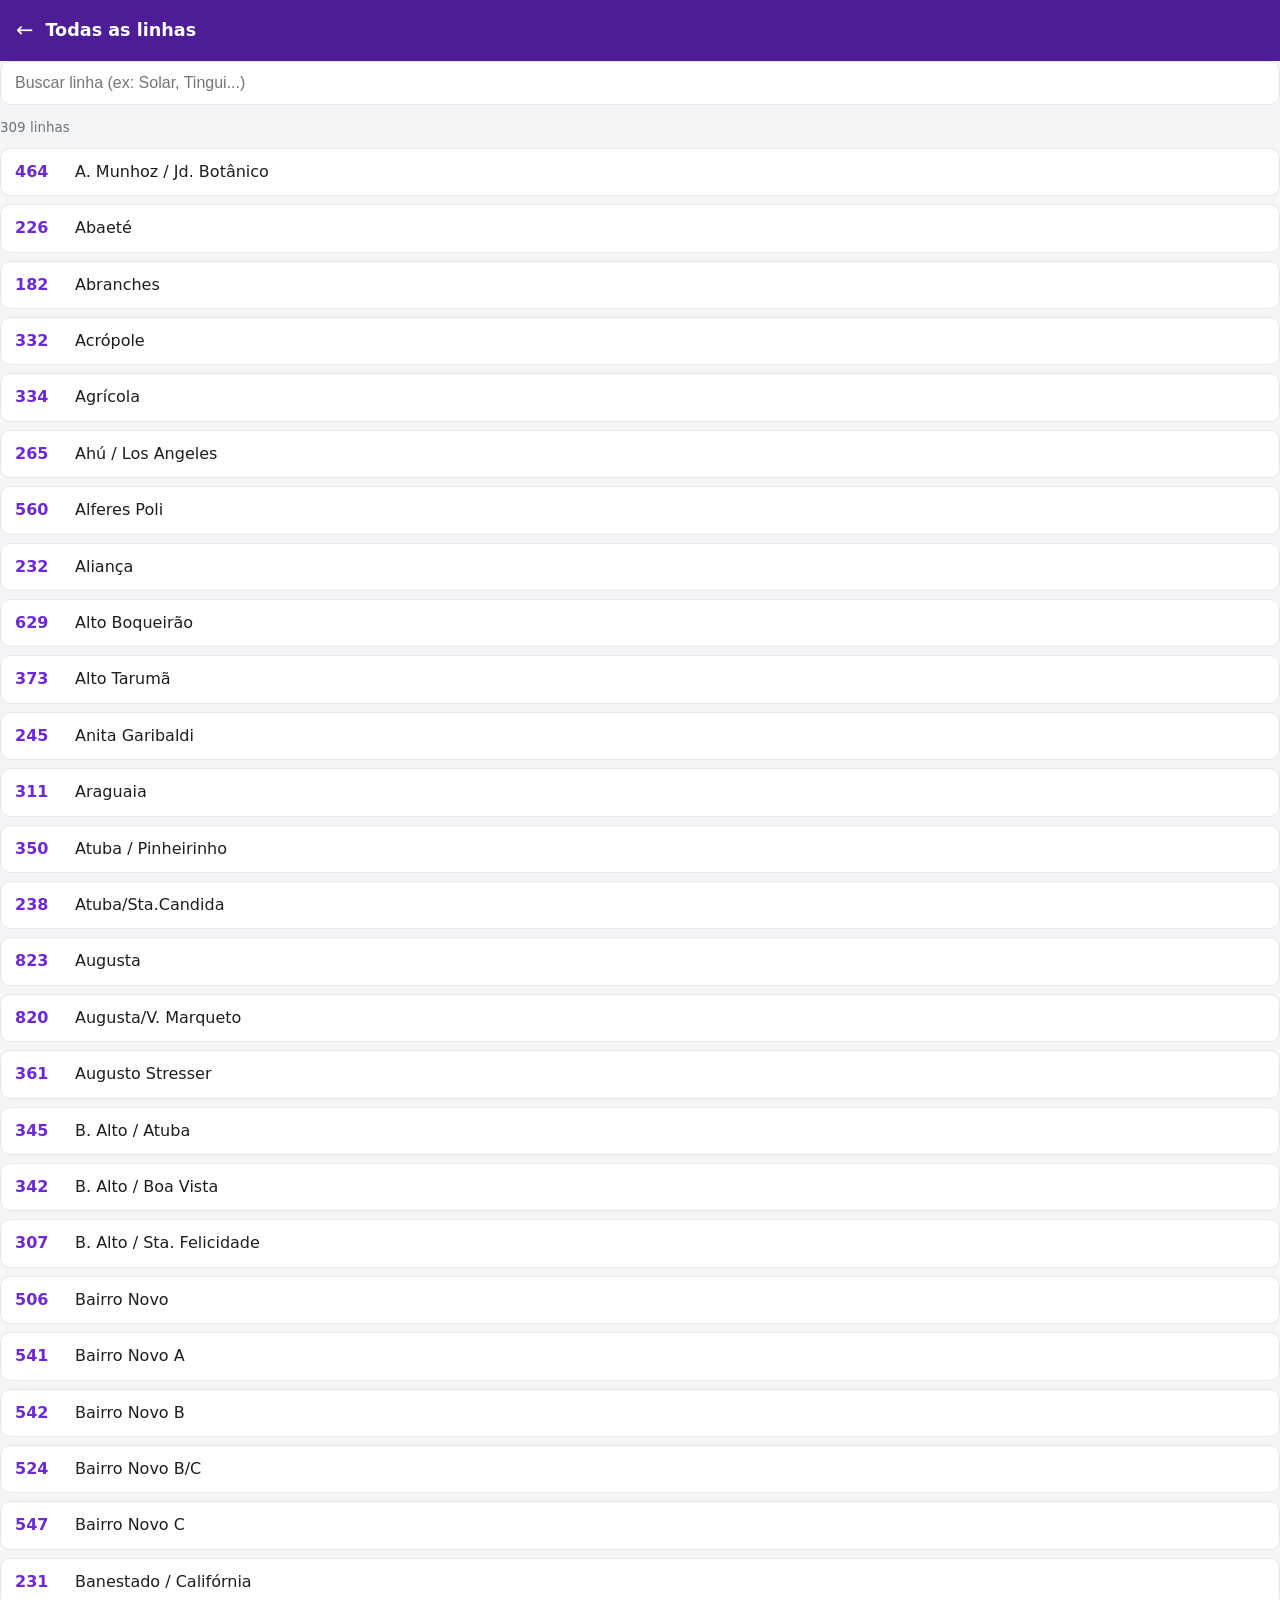
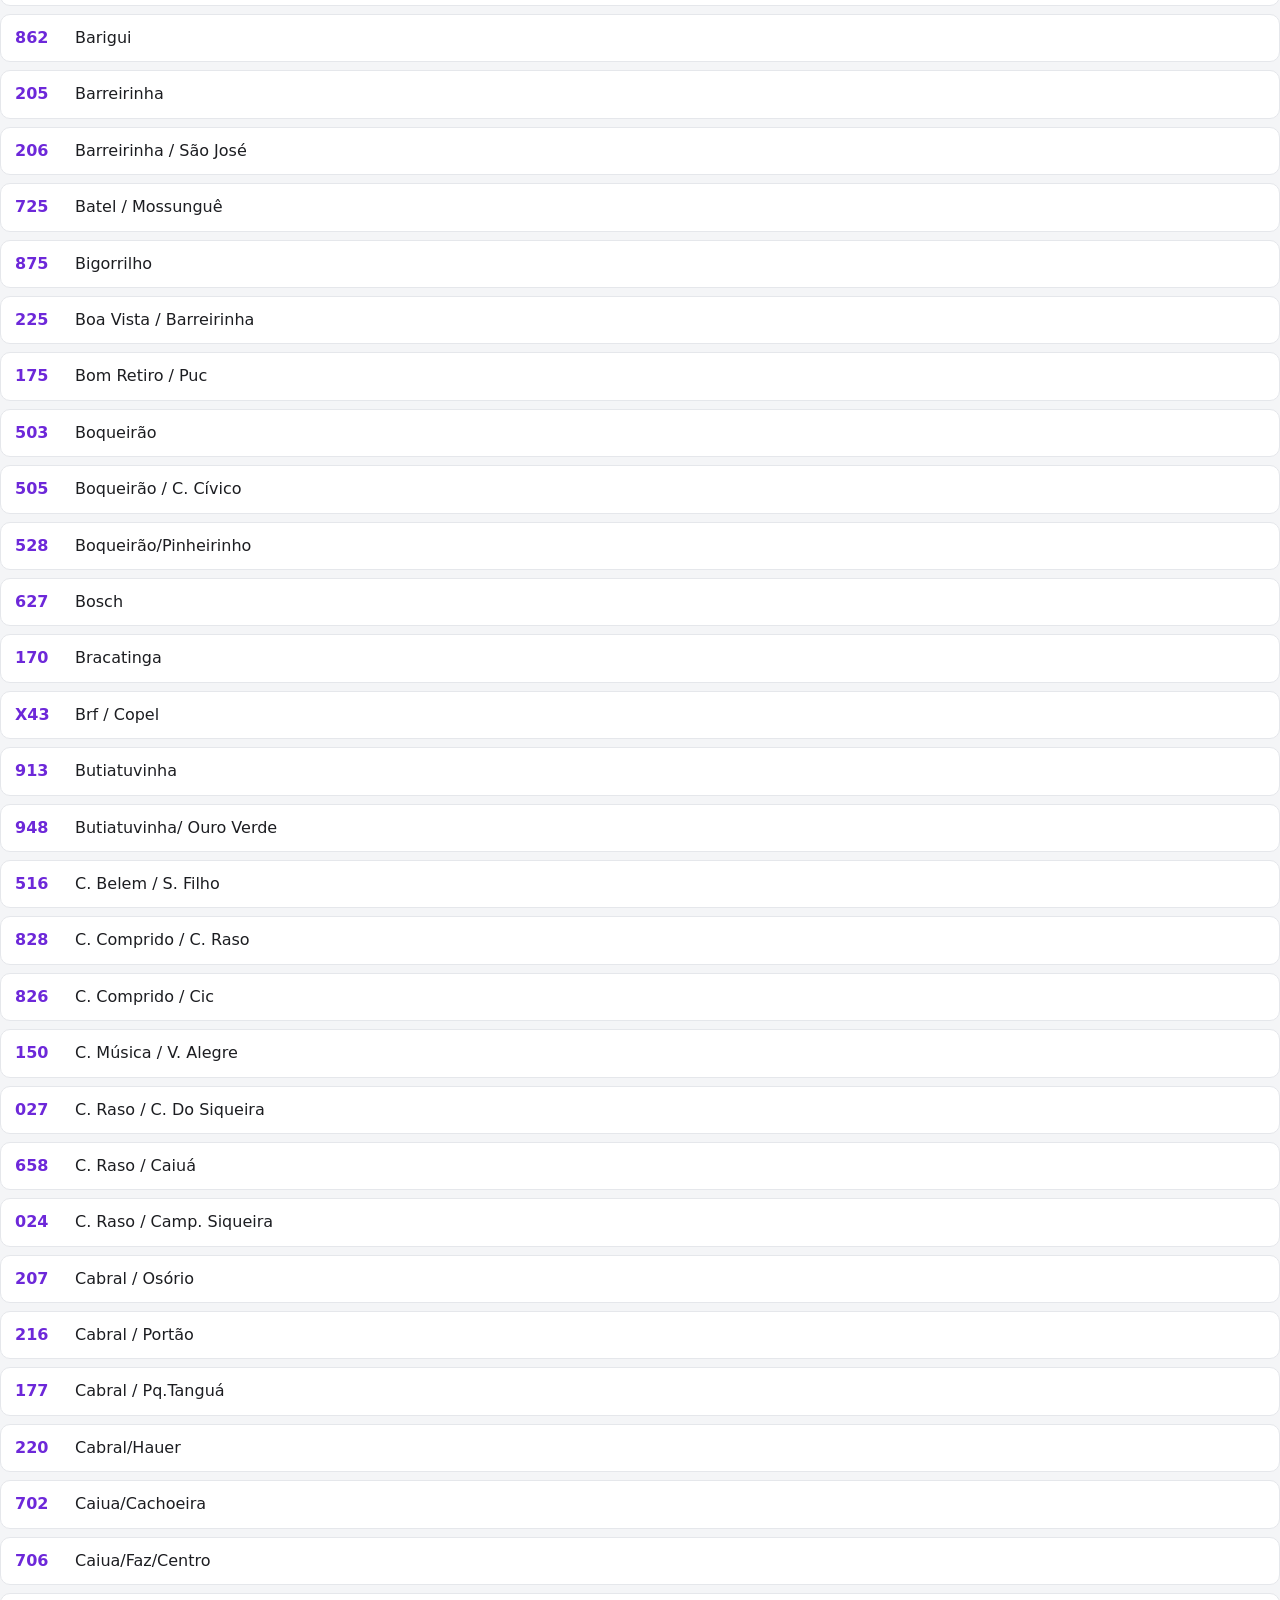
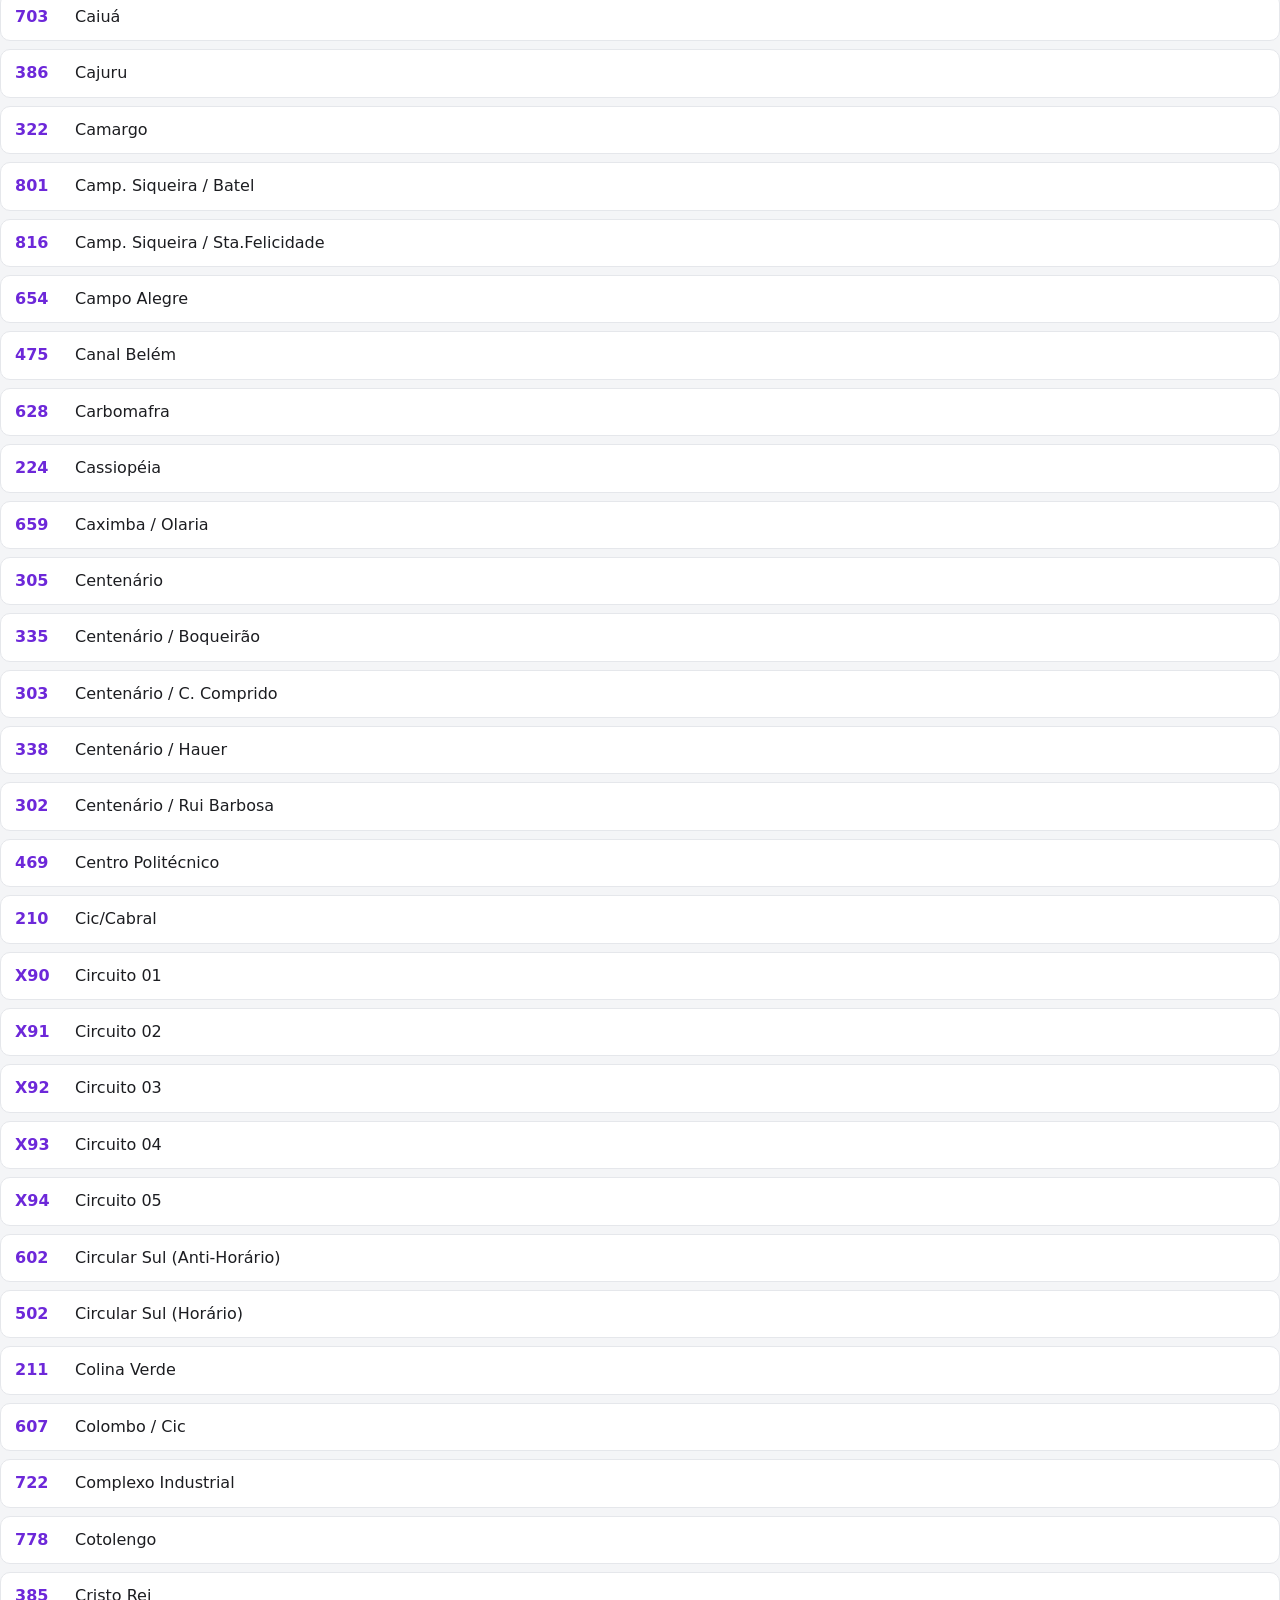
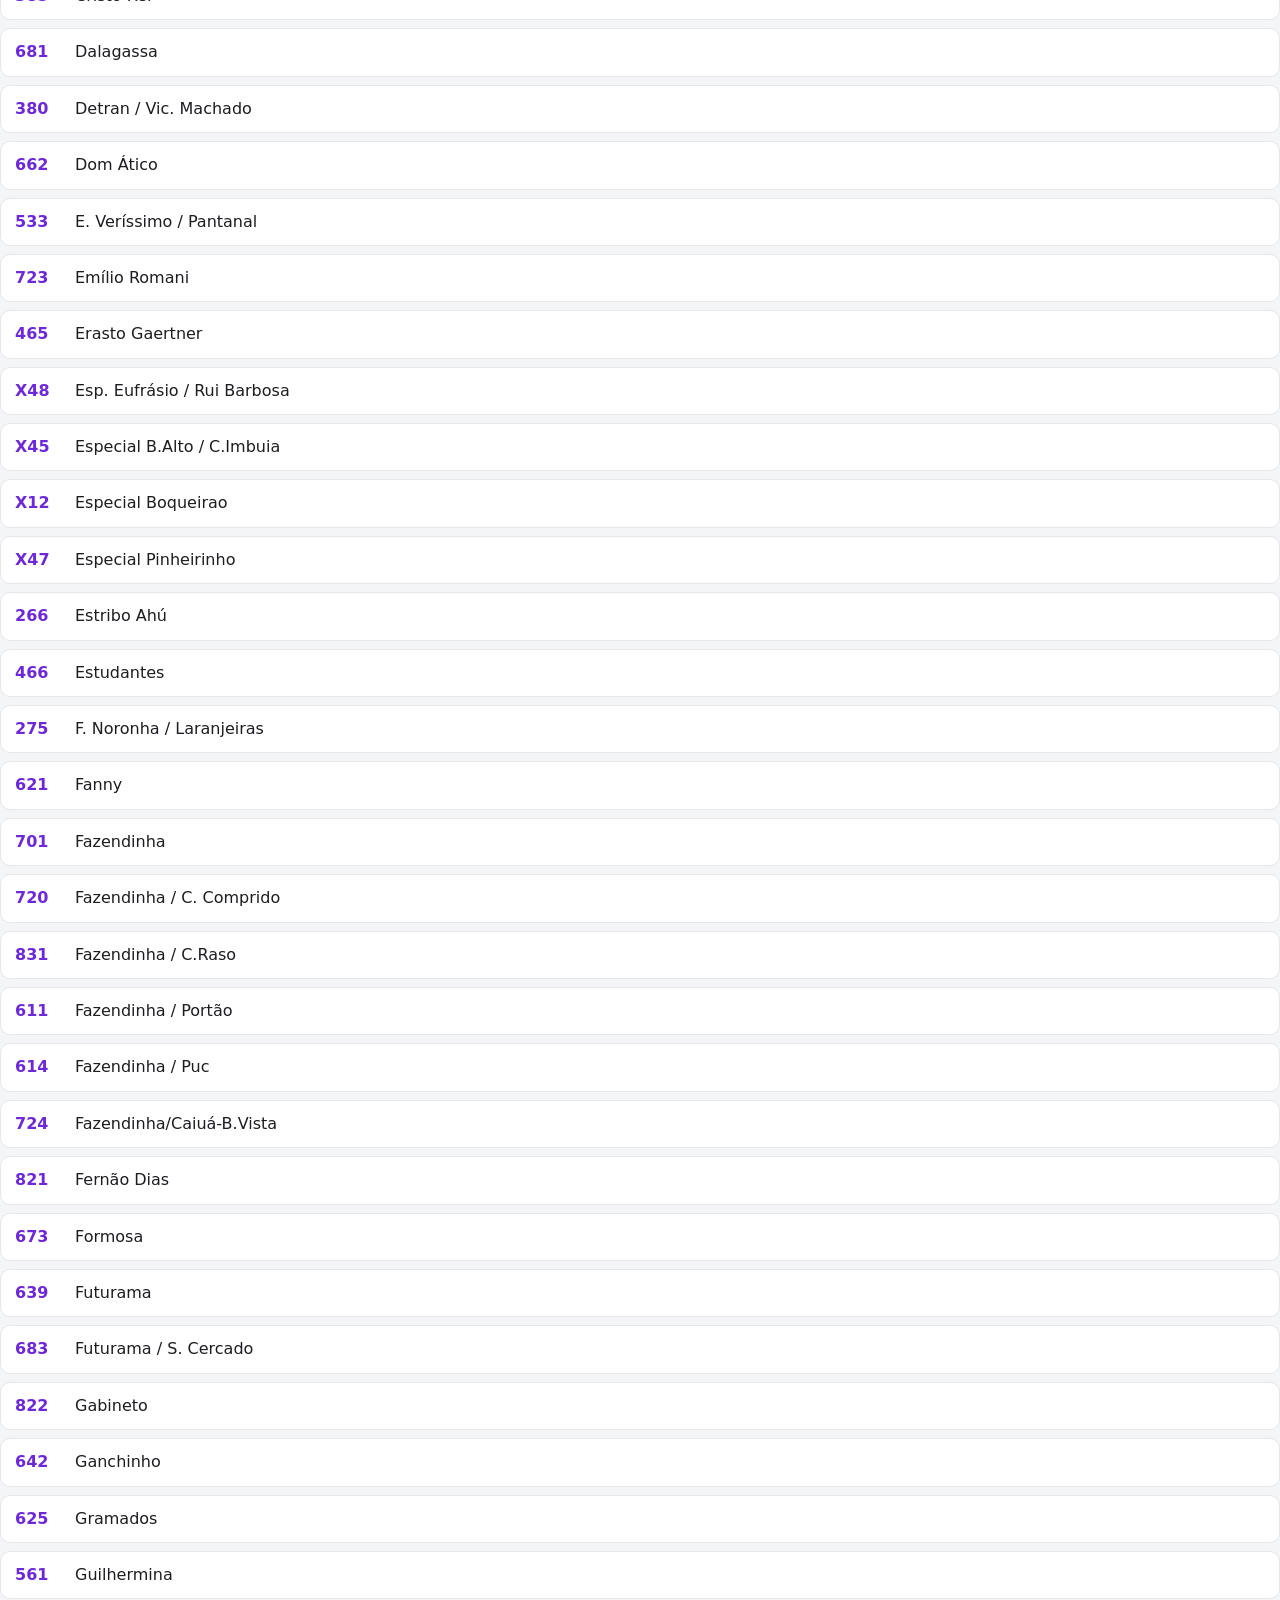
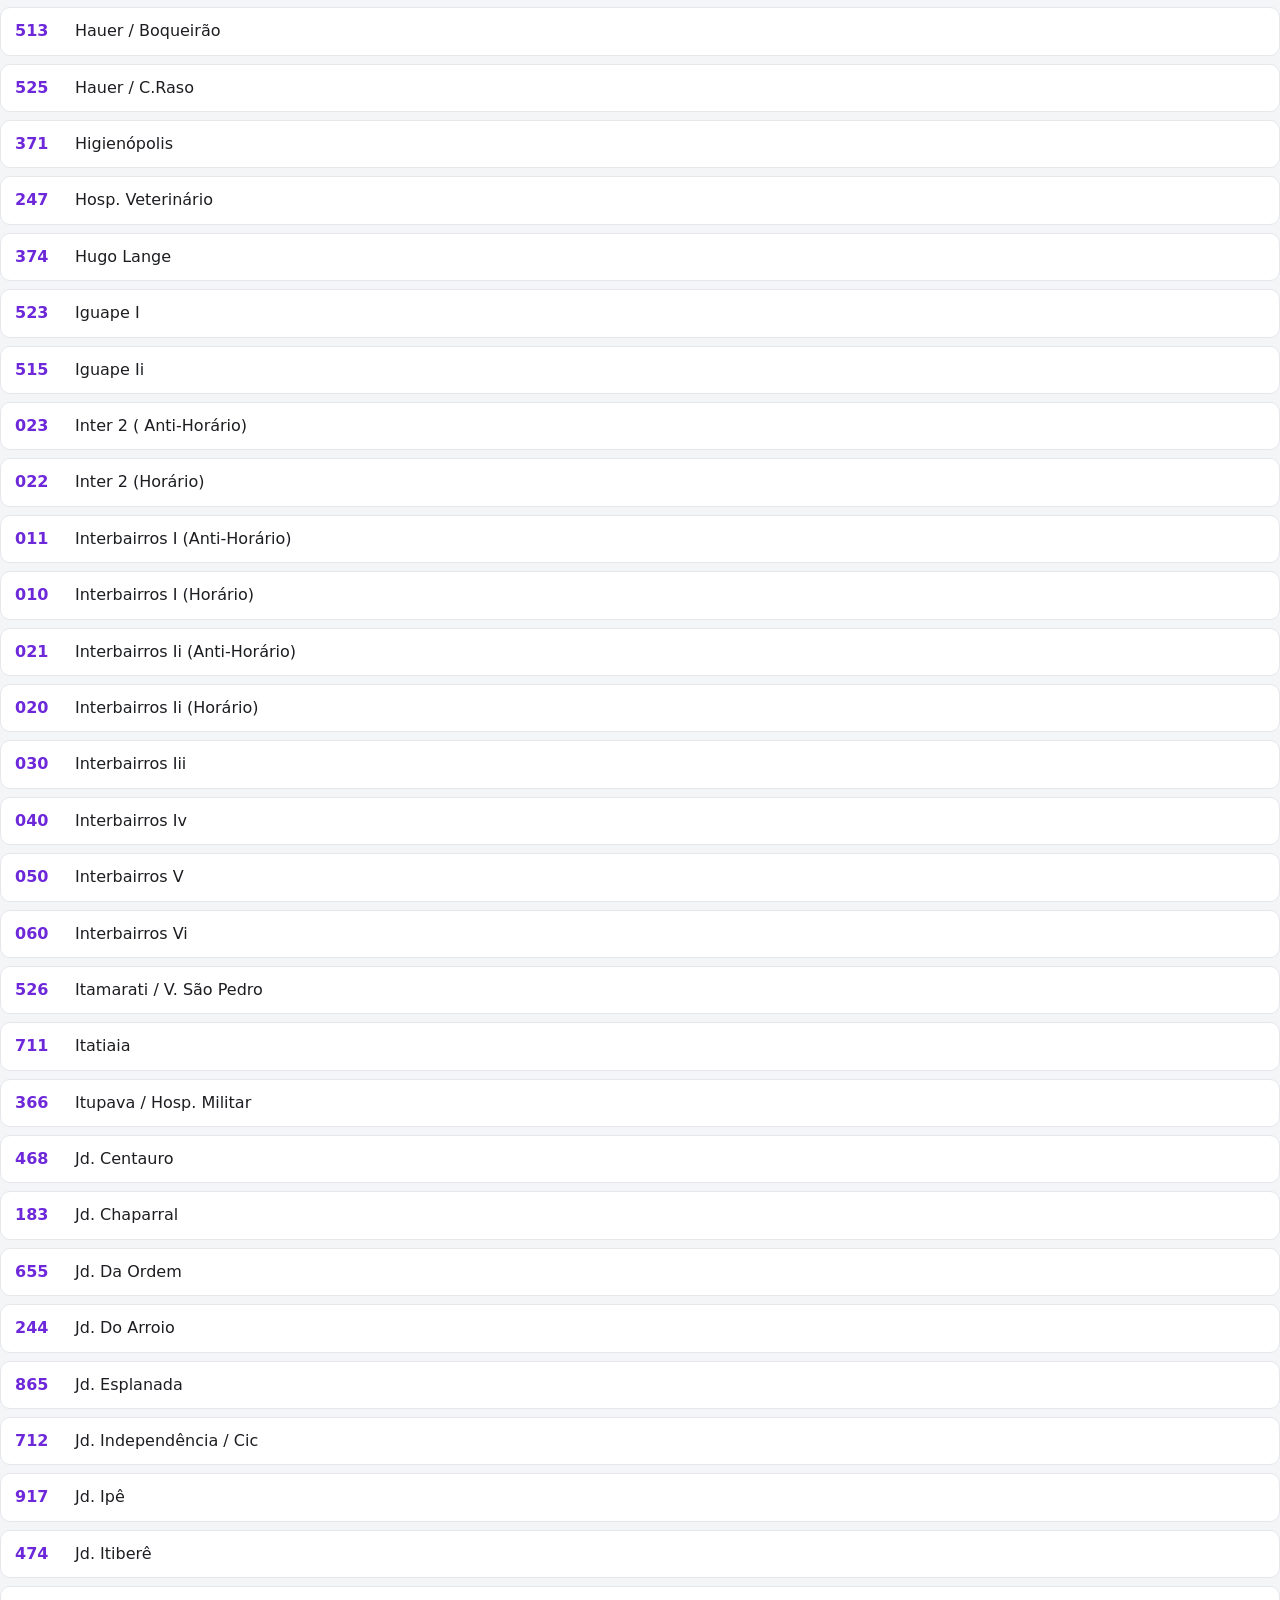
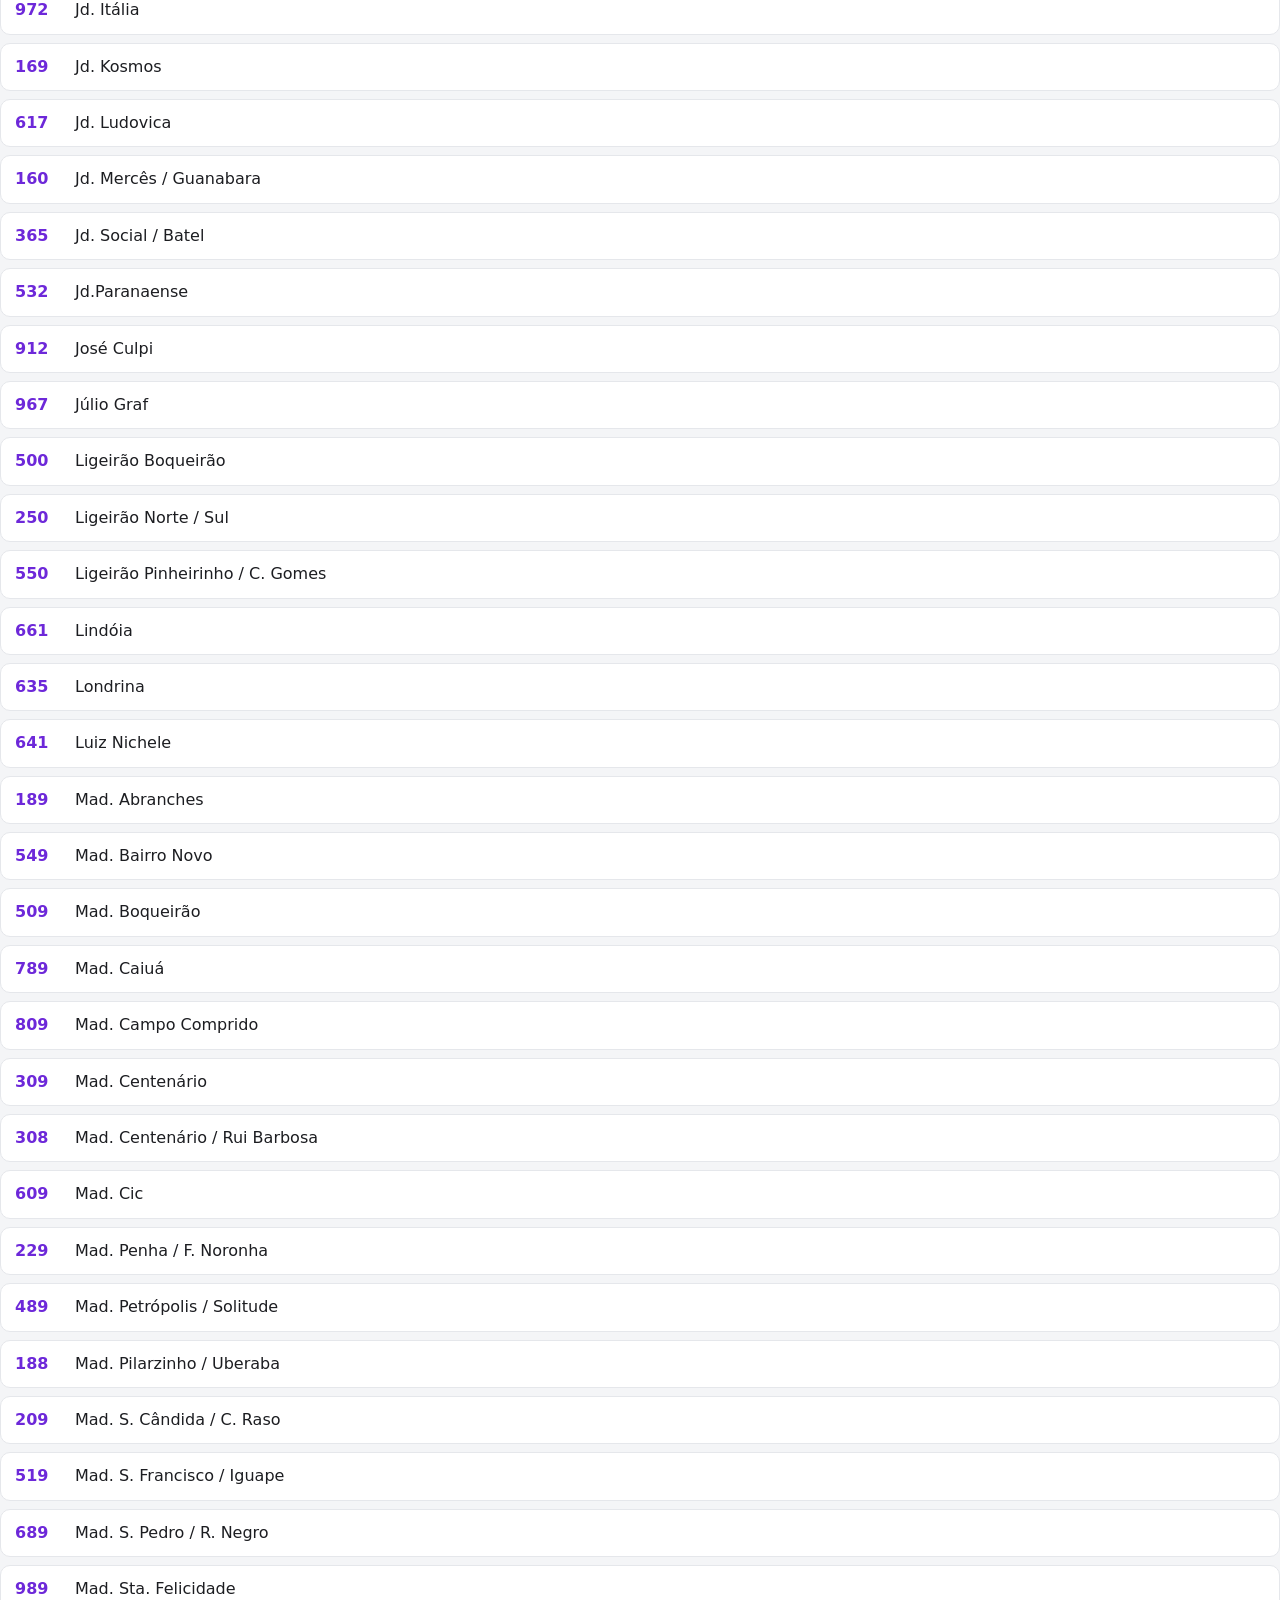
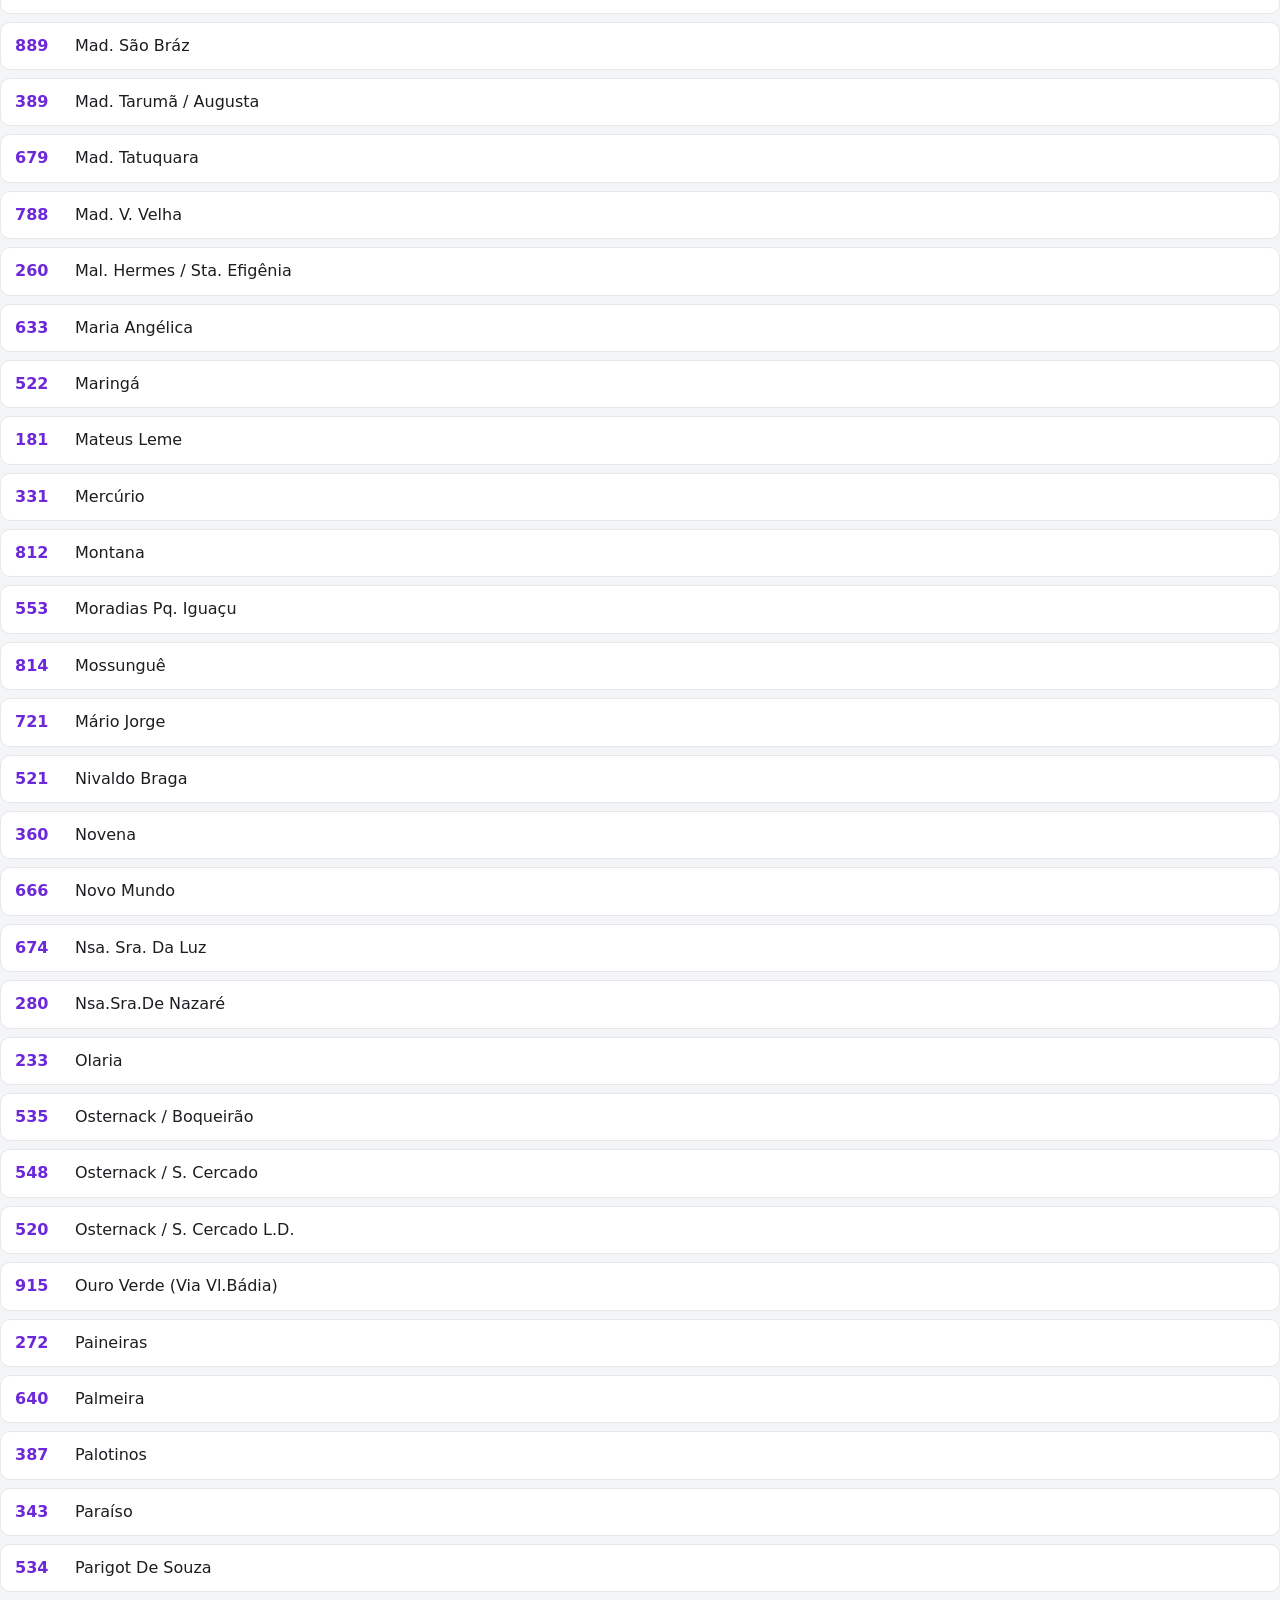
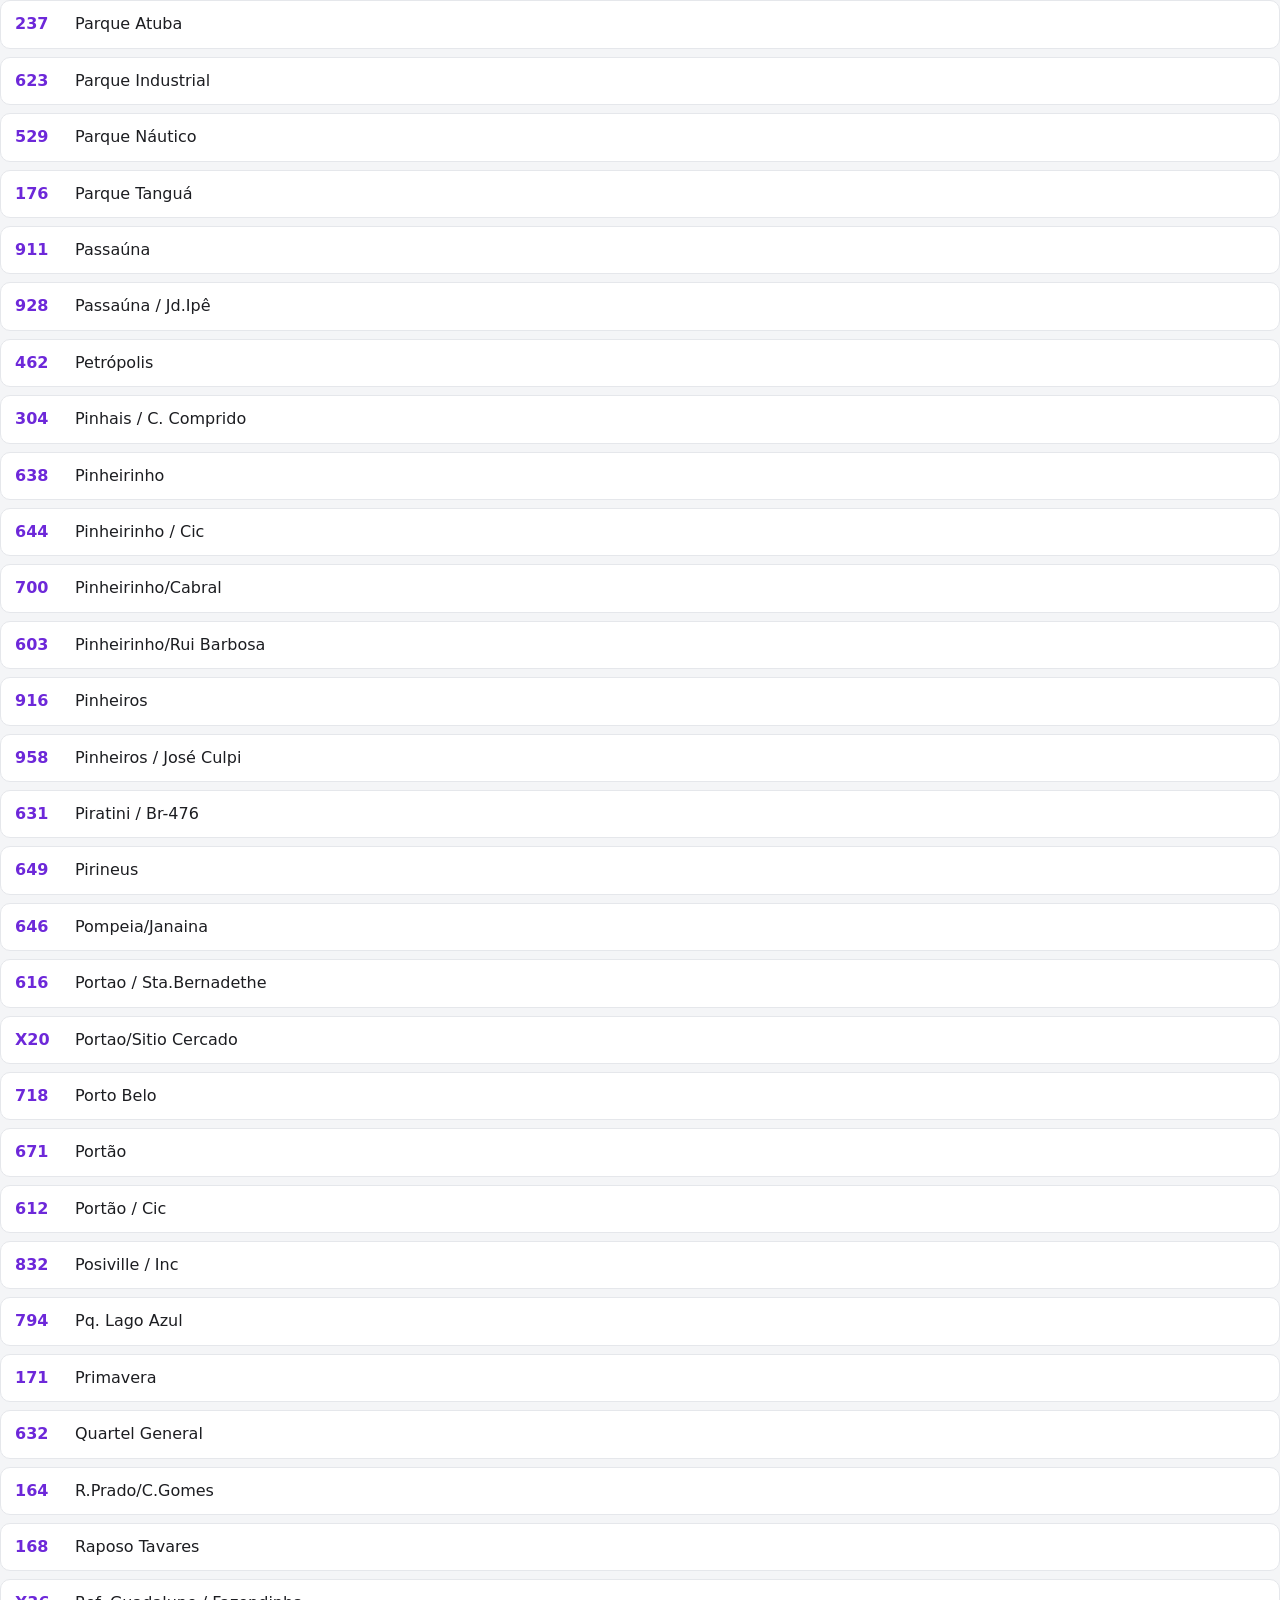
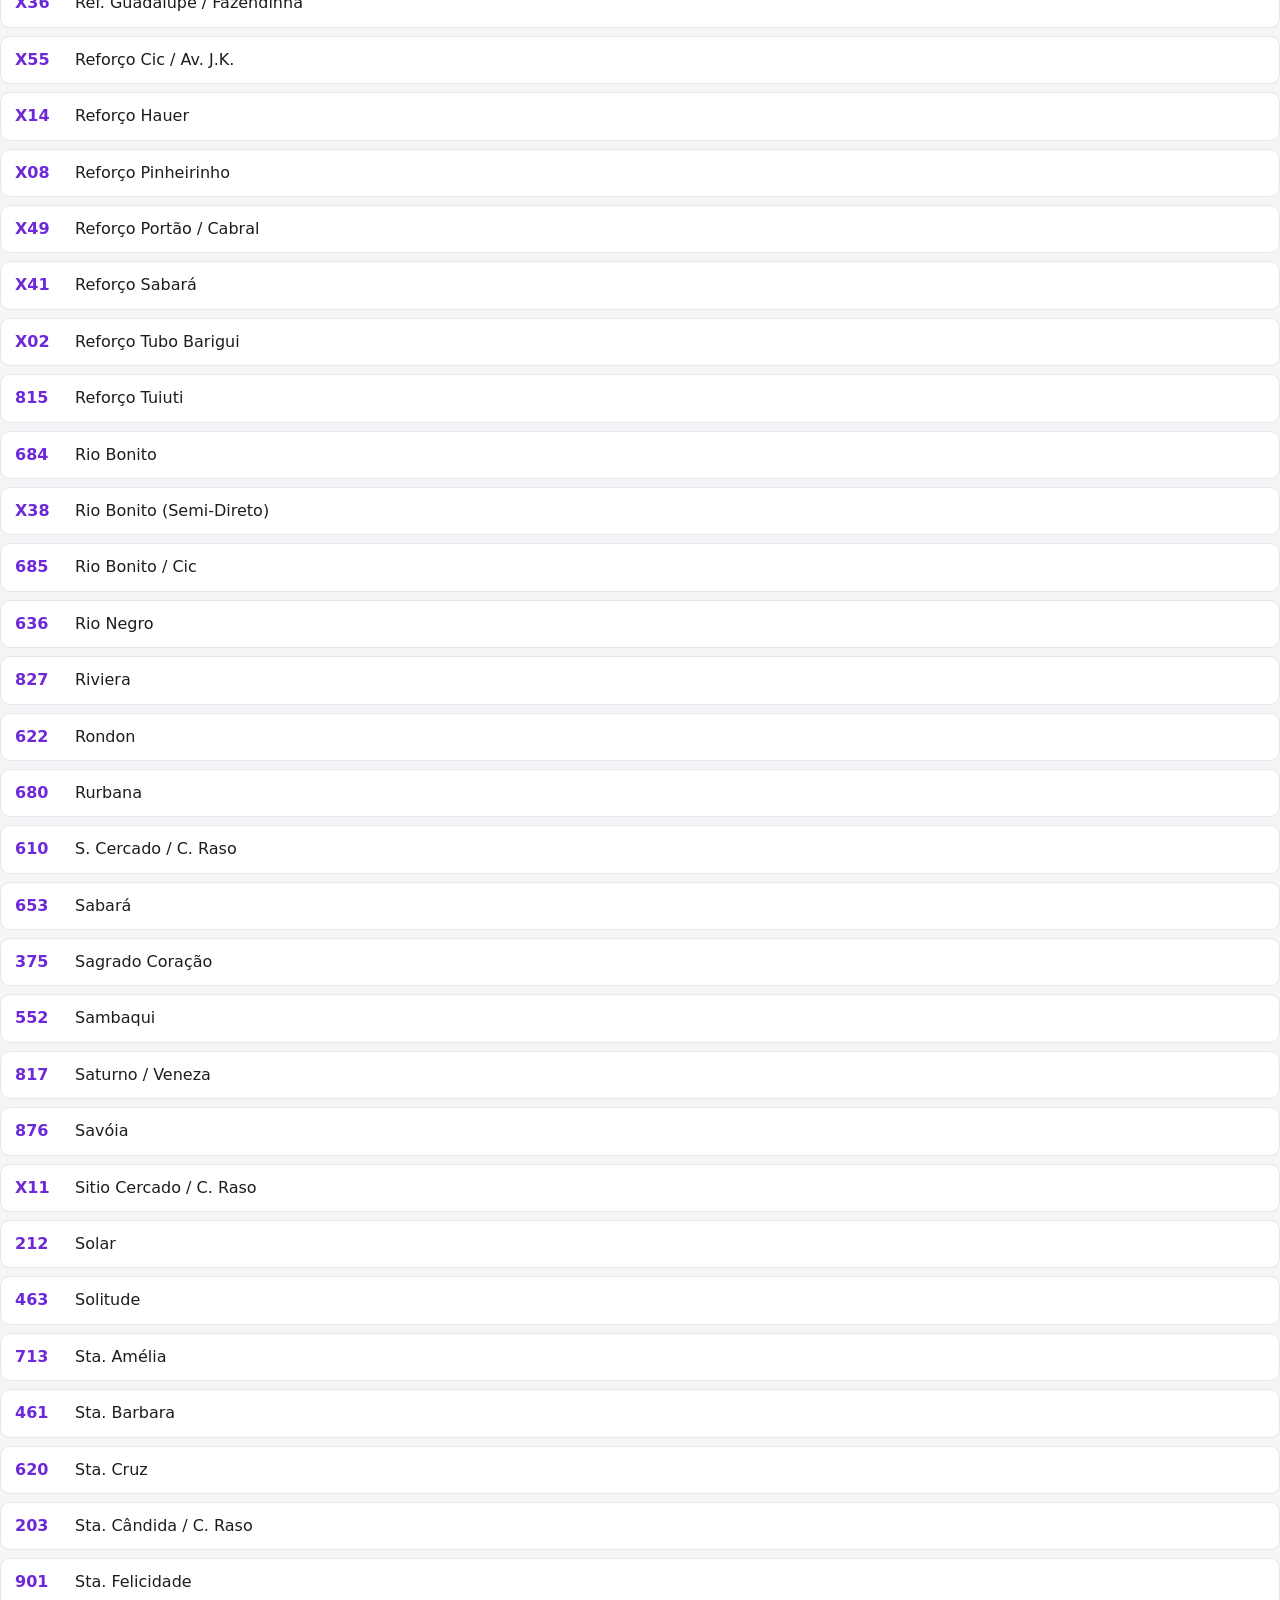
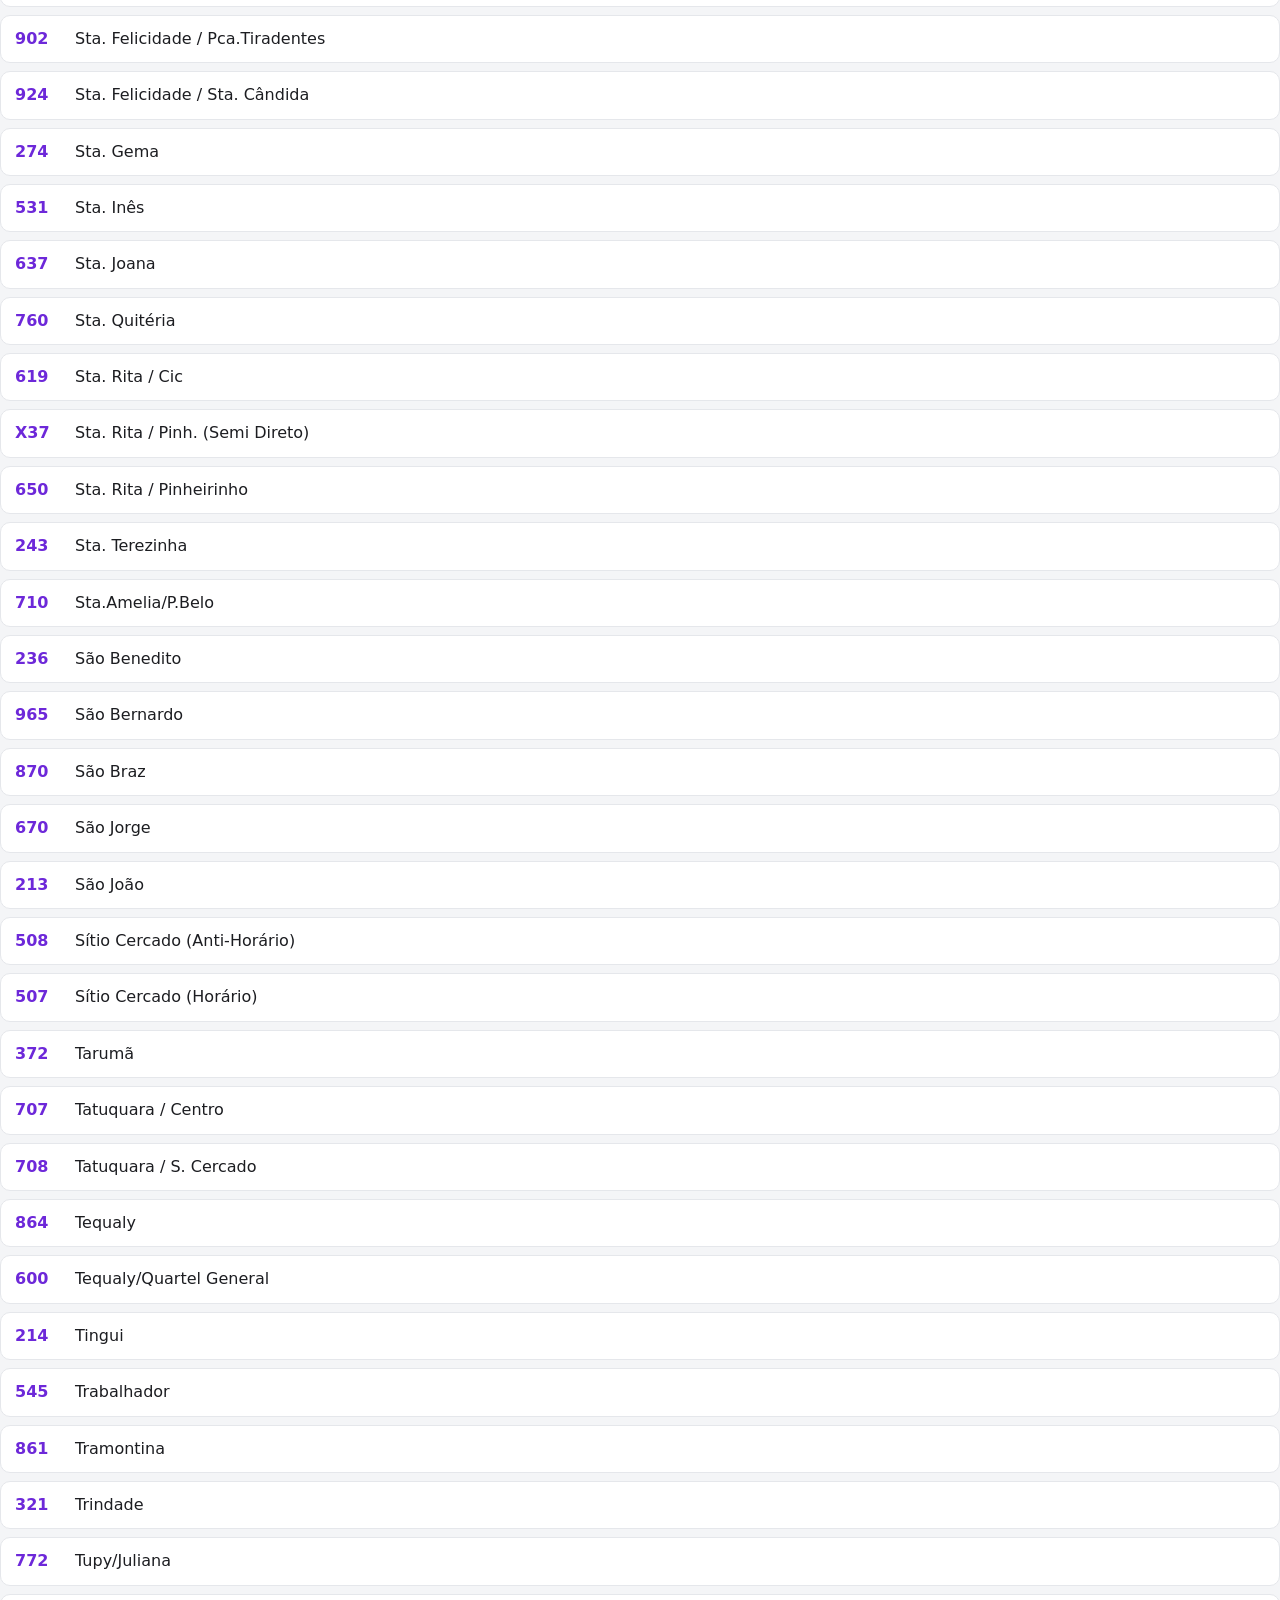
<file: linhas.html>
<!doctype html>
<html lang="pt-BR">
<head>
<meta charset="utf-8">
<meta name="viewport" content="width=device-width, initial-scale=1">
<title>Ônibus Curitiba — todas as linhas</title>
<link rel="stylesheet" href="css/estilo.css">
</head>
<body>
<div class="topobar">
  <a class="voltar" href="index.html" aria-label="voltar">←</a>
  <h1>Todas as linhas</h1>
</div>
<main>
  <input id="busca" class="buscaInput" type="search" placeholder="Buscar linha (ex: Solar, Tingui...)" autocomplete="off">
  <p id="status" class="detalhe" style="margin-bottom:10px">Carregando…</p>
  <div id="lista"></div>
</main>
<script src="js/linhas.js"></script>
</body>
</html>
</file>
<file: css/estilo.css>
:root{
  --bg:#f4f5f7; --card:#fff; --texto:#1c1d21; --suave:#6b7280;
  --marca:#4c1d95; --acento:#6d28d9; --borda:#e5e7eb;
  --verde:#16a34a; --amarelo:#d97706; --vermelho:#dc2626;
  --tronco:#dc2626; --alim:#ea580c; --andar:#0ea5e9;
}
@media (prefers-color-scheme:dark){
  :root{
    --bg:#121016; --card:#1d1a24; --texto:#f4f5f7; --suave:#a09bad;
    --marca:#3b0a66; --acento:#b795ff; --borda:#2e2a38;
    --verde:#4ade80; --amarelo:#fbbf24; --vermelho:#f87171;
    --tronco:#f87171; --alim:#fb923c; --andar:#38bdf8;
  }
}
*{box-sizing:border-box;margin:0;padding:0}
body{font-family:system-ui,-apple-system,"Segoe UI",Roboto,sans-serif;
     background:var(--bg);color:var(--texto);line-height:1.4;
     display:flex;flex-direction:column;height:100dvh;overflow:hidden}
/* ---- topo compacto (faixinha) ---- */
header{flex:none;background:var(--marca);color:#fff;padding:8px 12px 0;z-index:30}
.topoRow{display:flex;align-items:center;gap:8px}
.locPill{flex:1;display:flex;align-items:center;gap:6px;min-width:0;
  background:rgba(255,255,255,.14);border:1px solid rgba(255,255,255,.3);
  border-radius:11px;padding:7px 10px;color:#fff;cursor:pointer}
.locPill .lp{display:flex;align-items:center;gap:5px;min-width:0;flex:1}
.locPill .ic{flex:none;font-size:.95rem}
.locPill .txt{white-space:nowrap;overflow:hidden;text-overflow:ellipsis;font-size:.82rem;opacity:.8}
.locPill .lp.set .txt{opacity:1;font-weight:600}
.locPill .seta{flex:none;opacity:.7;font-size:.8rem}
.engren{flex:none;background:rgba(255,255,255,.2);border:1px solid rgba(255,255,255,.45);
  color:#fff;width:34px;height:34px;border-radius:50%;font-size:16px;cursor:pointer;
  display:flex;align-items:center;justify-content:center}
.abas{display:flex;gap:4px;margin-top:6px}
.abas button{flex:1;padding:8px 4px;border:none;background:transparent;color:rgba(255,255,255,.72);
  font-size:.88rem;font-weight:600;cursor:pointer;border-bottom:3px solid transparent}
.abas button.on{color:#fff;border-bottom-color:#fff}

/* ---- palco: mapa grande + gate + trajeto deslizante ---- */
#palco{flex:1;position:relative;min-height:0}
#map{position:absolute;inset:0;z-index:0}
.oculto{display:none !important}
.aba-conteudo{display:none}
.aba-conteudo.on{display:block}
.vazio{color:var(--suave);font-size:.9rem;text-align:center;padding:30px 10px;
  border:1px dashed var(--borda);border-radius:12px}

/* gate sobre o mapa */
.gate{position:absolute;inset:0;z-index:25;display:none;align-items:center;justify-content:center;
  padding:18px;background:var(--bg)}
.gate.on{display:flex}
.gateCard{text-align:center;max-width:420px}
.gateIcone{font-size:2.2rem}
.gateTit{font-size:1.1rem;margin:8px 0 4px}
.gateMsg{color:var(--suave);font-size:.9rem;margin:0 auto}
.gateBtns{display:flex;gap:10px;justify-content:center;margin-top:18px;flex-wrap:wrap}
.gateBtn{background:var(--marca);color:#fff;border:none;border-radius:10px;
  padding:11px 16px;font-weight:600;cursor:pointer}

/* trajeto deslizante (bottom sheet estilo Maps) */
.sheet{position:absolute;left:0;right:0;bottom:0;z-index:20;background:var(--card);
  border-radius:16px 16px 0 0;box-shadow:0 -4px 22px rgba(0,0,0,.28);
  display:flex;flex-direction:column;max-height:84%}
.sheetHandle{flex:none;display:flex;align-items:center;gap:10px;width:100%;
  background:transparent;border:none;color:var(--texto);cursor:pointer;
  padding:14px 16px 10px;position:relative}
.sheetHandle .puxador{position:absolute;top:6px;left:50%;transform:translateX(-50%);
  width:40px;height:4px;border-radius:2px;background:var(--borda);margin:0}
.sheetResumo{flex:1;text-align:left;font-weight:700;font-size:.95rem;
  white-space:nowrap;overflow:hidden;text-overflow:ellipsis}
.sheetHandle .chev{color:var(--suave);transition:transform .2s}
.sheet.aberta .sheetHandle .chev{transform:rotate(180deg)}
.sheetCorpo{overflow-y:auto;padding:0 16px;max-height:0;transition:max-height .25s ease}
.sheet.aberta .sheetCorpo{max-height:72vh;padding:4px 16px 18px}
.sheetRodape{display:flex;justify-content:space-between;align-items:center;
  margin-top:16px;padding-top:10px;border-top:1px solid var(--borda)}
.sheetRodape .linkLinhas{color:var(--acento);font-size:.82rem;text-decoration:underline}
.sheetRodape .ver{color:var(--suave);font-size:.72rem}

/* legenda flutuante do mapa */
.legBtn{position:absolute;right:10px;bottom:10px;z-index:18;width:30px;height:30px;border-radius:50%;
  border:1px solid var(--borda);background:var(--card);color:var(--texto);font-weight:700;cursor:pointer}
.legendaPop{position:absolute;right:10px;bottom:48px;z-index:18;display:none;flex-direction:column;gap:5px;
  background:var(--card);border:1px solid var(--borda);border-radius:10px;padding:10px 12px;
  font-size:.78rem;color:var(--suave);max-width:250px;box-shadow:0 2px 12px rgba(0,0,0,.2)}
.legendaPop.on{display:flex}
.legendaPop .sw{display:inline-block;width:11px;height:11px;border-radius:3px;margin-right:3px;vertical-align:middle}

.passo{position:relative;padding:0 0 20px 40px}
.passo:last-child{padding-bottom:0}
.passo::before{content:"";position:absolute;left:14px;top:24px;bottom:0;width:2px;background:var(--borda)}
.passo:last-child::before{display:none}
.bolha{position:absolute;left:0;top:0;width:30px;height:30px;border-radius:50%;
       display:flex;align-items:center;justify-content:center;font-size:15px;
       background:var(--card);border:2px solid var(--borda)}
.passo.andar .bolha{border-color:var(--andar)}
.passo.onibus .bolha{border-color:var(--acento)}
.passo.baldeacao .bolha{border-color:var(--verde)}
.titulo{font-weight:600;font-size:.98rem}
.detalhe{color:var(--suave);font-size:.84rem;margin-top:2px}
.nota{color:var(--andar);font-size:.76rem;margin-top:3px;font-style:italic}
.hora-passo{font-size:.82rem;font-weight:600;color:var(--acento);margin-top:3px;font-variant-numeric:tabular-nums}
.linhaRot{font-weight:700;color:var(--acento);margin-right:3px}
.linhaRot.tronco{color:var(--tronco)}
.linhaRot.alim{color:var(--alim)}
.baldeacao .titulo{color:var(--verde)}
.selo{display:inline-block;background:color-mix(in srgb,var(--verde) 14%,transparent);
  color:var(--verde);border:1px solid var(--verde);font-size:.76rem;font-weight:600;
  padding:1px 7px;border-radius:6px;margin-top:3px}

.chipHora{display:inline-flex;align-items:center;gap:8px;margin:8px 0 2px;
  background:var(--card);border:1px solid var(--borda);border-radius:10px;padding:8px 12px;cursor:pointer}
.chipHora .lab{font-size:.82rem;color:var(--suave)}
.chipHora .val{font-size:1.1rem;font-weight:700;font-variant-numeric:tabular-nums;color:var(--acento)}

.saida{display:flex;align-items:center;justify-content:space-between;
  border-bottom:1px solid var(--borda);padding:7px 2px}
.saida:last-child{border-bottom:none}
.saida .l{font-size:.9rem}
.saida .r{display:flex;align-items:baseline;gap:8px}
.saida .h{font-variant-numeric:tabular-nums;font-weight:600;font-size:.95rem}
.saida .esp{font-size:.76rem;font-weight:600}
.saida .madruga{font-size:.68rem;color:var(--suave);font-style:italic}
.e0{color:var(--verde)} .e1{color:var(--amarelo)} .e2{color:var(--vermelho)}

footer{color:var(--suave);font-size:.76rem;margin-top:22px;padding-top:12px;border-top:1px solid var(--borda)}

.overlay{position:fixed;inset:0;background:rgba(0,0,0,.5);display:none;
  align-items:flex-end;justify-content:center;z-index:100}
.overlay.on{display:flex}
.folha{background:var(--bg);width:100%;max-width:560px;border-radius:16px 16px 0 0;
  padding:16px 16px 22px;max-height:80vh;overflow-y:auto}
.folha h2{font-size:1.05rem;margin-bottom:6px}
.folha .ok{width:100%;margin-top:14px;padding:12px;border:none;border-radius:10px;
  background:var(--marca);color:#fff;font-size:1rem;font-weight:700;cursor:pointer}

/* seletor — rolo circular + setas (mouse) + 5 visíveis */
.picker{position:relative;display:flex;align-items:center;justify-content:center;gap:4px}
.col{display:flex;flex-direction:column;align-items:center}
.seta{background:none;border:none;color:var(--suave);font-size:.9rem;cursor:pointer;
  height:26px;line-height:26px;padding:0 10px}
.seta:hover{color:var(--acento)}
.rolo{height:140px;width:62px;overflow-y:scroll;scroll-snap-type:y mandatory;scrollbar-width:none;
  text-align:center;user-select:none;-webkit-user-select:none;
  -webkit-mask-image:linear-gradient(transparent,#000 22%,#000 78%,transparent);
  mask-image:linear-gradient(transparent,#000 22%,#000 78%,transparent)}
.rolo::-webkit-scrollbar{display:none}
.rolo .pad{height:56px}
.rolo .pit{height:28px;line-height:28px;scroll-snap-align:center;
  font-size:1.2rem;font-variant-numeric:tabular-nums;color:var(--texto)}
.picker .dp{font-size:1.3rem;font-weight:700;align-self:center}
.picker .faixa-sel{position:absolute;top:50%;transform:translateY(-50%);left:22px;right:22px;height:28px;
  border-top:1px solid var(--acento);border-bottom:1px solid var(--acento);pointer-events:none}

.cl h3{font-size:.95rem;margin-top:12px;color:var(--acento)}
.cl ul{margin:4px 0 0 18px;font-size:.86rem}
.cl li{margin:2px 0}

/* ---- página de busca de linhas (linhas.html) ---- */
.topobar{background:var(--marca);color:#fff;padding:16px;display:flex;align-items:center;gap:12px}
.topobar a.voltar{color:#fff;text-decoration:none;font-size:1.3rem}
.topobar h1{font-size:1.1rem}
.buscaInput{width:100%;padding:12px 14px;font-size:1rem;border:1px solid var(--borda);
  border-radius:10px;background:var(--card);color:var(--texto);margin-bottom:12px}
.buscaInput:focus{outline:2px solid var(--acento);border-color:transparent}
.linhaItem{background:var(--card);border:1px solid var(--borda);border-radius:10px;
  padding:12px 14px;display:flex;gap:12px;align-items:center;margin-bottom:8px}
.linhaItem .id{font-weight:700;color:var(--acento);min-width:48px}

/* ---- aba Mapa ---- */
.leaflet-container{background:#e9eef2}
.pinoLoc{font-size:1.5rem;line-height:1;filter:drop-shadow(0 1px 2px rgba(0,0,0,.55))}
.seta-wrap,.ape-wrap{background:none;border:none}
.setaDir{display:inline-block;color:#17c951;font-size:16px;line-height:1;font-weight:900;transform-origin:center;
  text-shadow:0 0 2px #fff,0 0 2px #fff,0 0 3px #fff,0 0 4px #0a7a2f}
.apeLab{display:inline-block;background:#2563eb;color:#fff;font-size:.66rem;font-weight:700;white-space:nowrap;
  padding:1px 6px;border-radius:9px;border:2px solid #fff;box-shadow:0 1px 3px rgba(0,0,0,.4)}
.legenda{display:flex;gap:14px;flex-wrap:wrap;margin-top:10px;font-size:.82rem;color:var(--suave)}
.legenda .sw{display:inline-block;width:12px;height:12px;border-radius:3px;margin-right:4px;vertical-align:middle}
.leaflet-popup-content{font-size:.85rem}

/* pino com o número da linha no mapa (identifica sem mudar a cor do traçado) */
.pino-wrap{background:none;border:none}
.pino{display:inline-block;min-width:24px;text-align:center;font-size:.72rem;font-weight:800;
  color:#fff;padding:1px 5px;border-radius:9px;border:2px solid #fff;
  box-shadow:0 1px 3px rgba(0,0,0,.45);font-variant-numeric:tabular-nums;transition:opacity .15s}
.pino.tronco{background:var(--tronco)}
.pino.alim{background:var(--alim)}

/* gaveta da linha (backdrop leve pra enxergar o destaque no mapa) */
.overlay.leve{background:rgba(0,0,0,.18)}
.puxador{width:40px;height:4px;border-radius:2px;background:var(--borda);margin:0 auto 12px}
.linhaCab{display:flex;align-items:center;gap:12px}
.linhaNum{font-size:1.3rem;font-weight:800;color:#fff;padding:4px 12px;border-radius:10px;
  font-variant-numeric:tabular-nums}
.linhaNum.tronco{background:var(--tronco)}
.linhaNum.alim{background:var(--alim)}
.linhaNome{font-weight:700;font-size:1.02rem}
.linhaTipo{font-size:.8rem;font-weight:600}
.linhaTipo.tronco{color:var(--tronco)}
.linhaTipo.alim{color:var(--alim)}
.linhaTrecho{margin-top:12px;font-size:.9rem}
</file>
